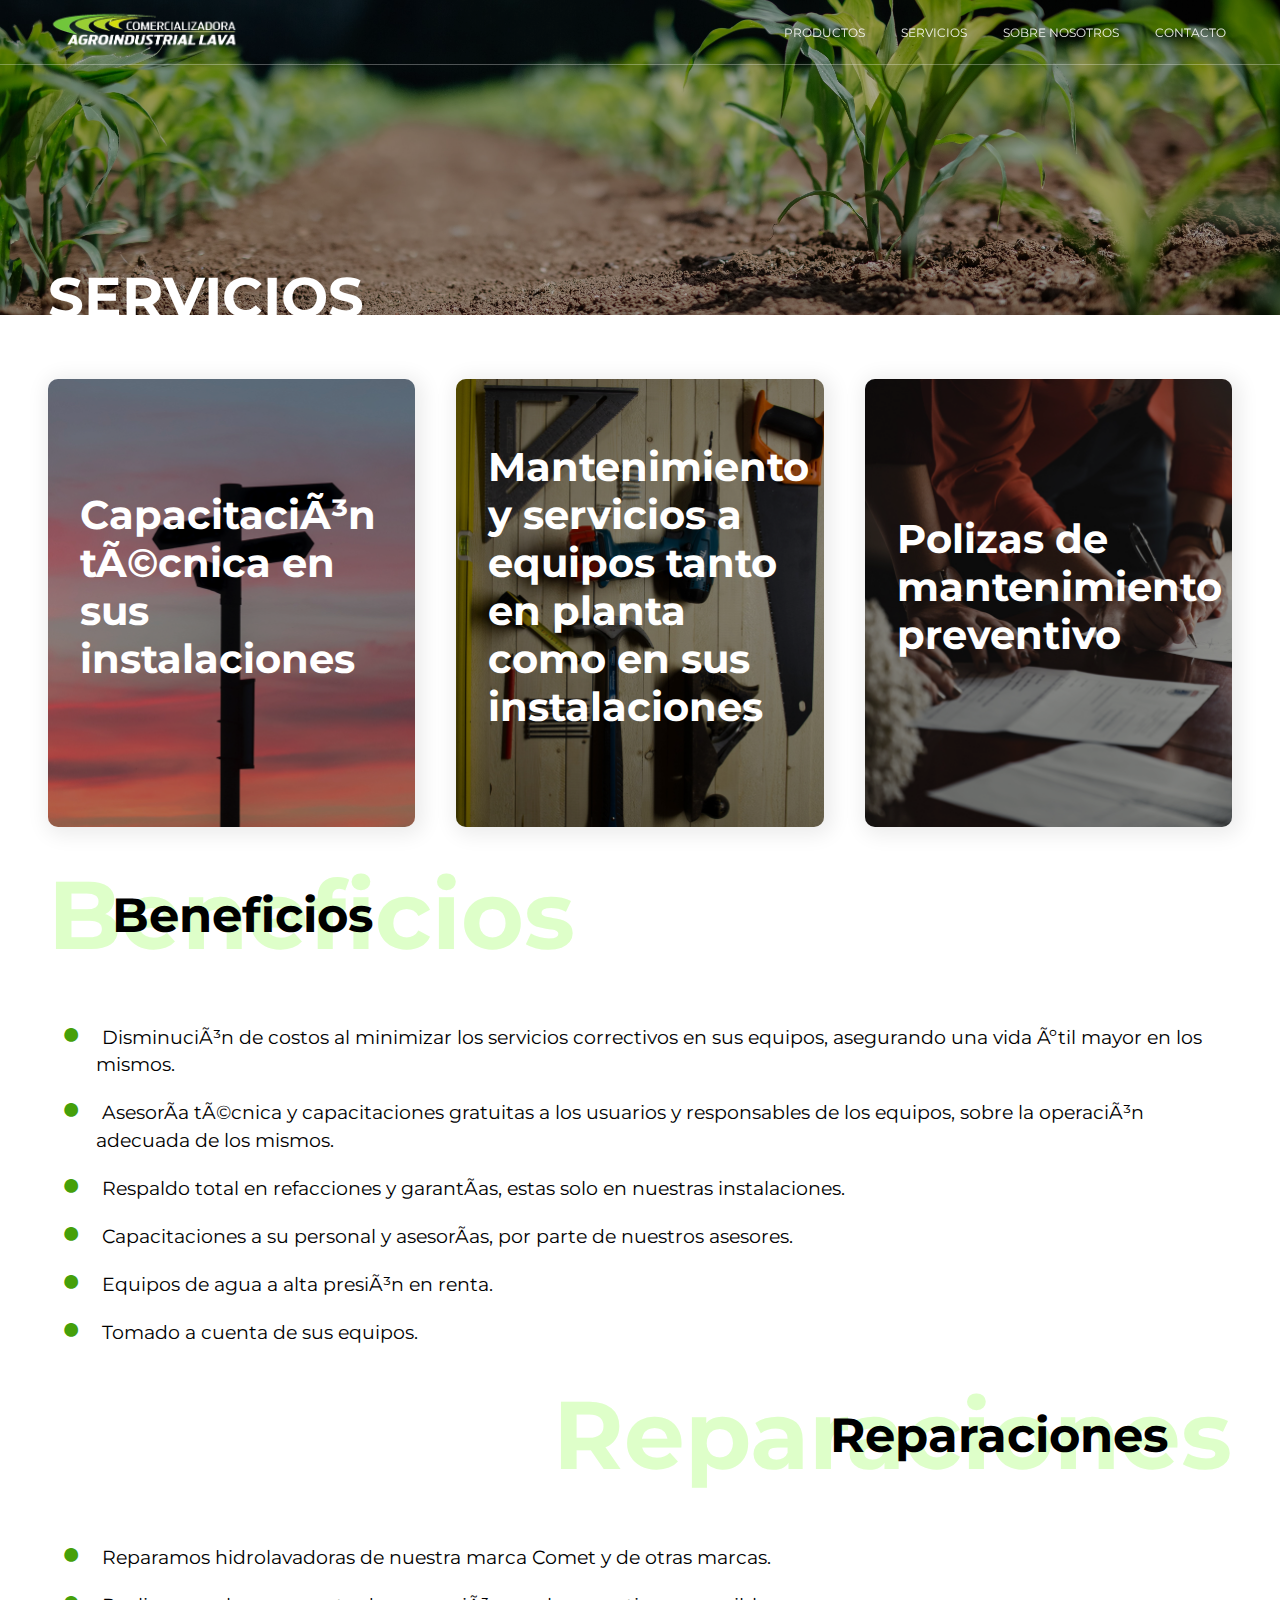
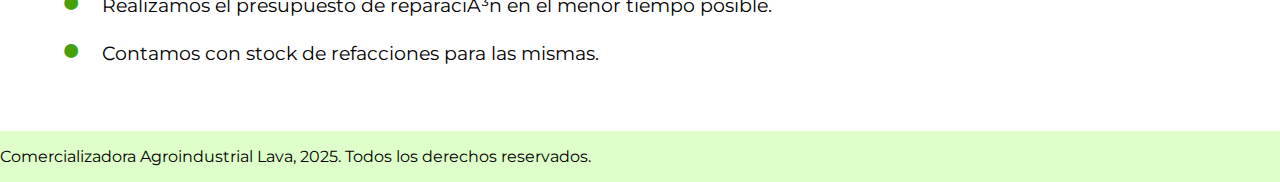
<file: servicios.html>
<!doctype html>
<html>
<head>
	<meta charset="<?php bloginfo( 'charset' ); ?>">
	<meta name="viewport" content="width=device-width, initial-scale=1">
	<link rel="profile" href="https://gmpg.org/xfn/11">
  <link href="assets/css/style.css" rel="stylesheet" />
  <link href="assets/css/animate.min.css" rel="stylesheet" />
  <script src="assets/js/jquery-3.7.1.min.js"></script>
  <script src="assets/js/main.js"></script>
  <script src="assets/js/slick.js"></script>
	<script src="assets/js/navigation.js"></script>

	<script>
		$('.toggle-menu').on('click', function () {
    $('.toggle-menu, .mobile-menu').toggleClass('is-open');
  });
	</script>

  <title>Servicios - Comercializadora Agrolava</title>
</head>

<body id="page" class="site">
	
	<header id="masthead" class="site-header">
		<div class="topbar">
			<div class="topbar__wrapper">
				<div class="topbar__logo">
          <img class="custom-logo" src="assets/img/logos/logo-dark.png" alt="Comercializadora Agroindustrial Lava">
					
          
          <a href="index.html">
						<img class="custom-logo-dark" src="assets/img/logos/logo-light.png" alt="Comercializadora Agroindustrial Lava">
					</a>
				</div><!-- .topbar__logo -->
				<div class="topbar__menu">
					<ul class="">
						<li><a href="productos.html">Productos</a></li>
						<li><a href="servicios.html">Servicios</a></li>
						<li><a href="sobre-nosotros.html">Sobre Nosotros</a></li>
						<li><a href="index.html#contacto">Contacto</a></li>
					</ul>
				</div><!-- .topbar__menu -->
				<div class="toggle-menu" id="closeToggleMenu">
					<span></span>
					<span></span>
					<span></span>
				</div>
			</div>
			<div class="mobile-menu">
				<div class="mobile-menu__wrapper">
					<div class="toggle-menu" id="closeToggleMenu">
						<span></span>
						<span></span>
						<span></span>
					</div>
					<div class="mobile-menu__navigation">

					<ul class="">
						<li><a href="productos.html">Productos</a></li>
						<li><a href="servicios.html">Servicios</a></li>
						<li><a href="sobre-nosotros.html">Sobre Nosotros</a></li>
						<li><a class="contacto-item" href="index.html#contacto">Contacto</a></li>
					</ul>

					</div>
				</div>
			</div>
		</div>
	</header><!-- #masthead -->

  <div class="page-header">
    <div class="page-header__title">
      <h1 class="page-title animate__animated animate__fadeInTopRight"> Servicios </h1>
    </div>
    <div class="page-header__image">
      <div class="page-header__overlay"></div>
      <img src="assets/img/slider/servicios.jpeg" alt="">
    </div>
  </div>

  <div class="page">
    <div class="page-content">
      <div class="page-content__wrapper">
          <div class="page-section__cards">
          <div class="service-card">
            <div class="service-card__bg">
              <div class="service-card__overlay"></div>
              <img src="assets/img/servicios/capacitacion.jpg" alt="">
            </div>
            
            <div class="service-card__content">
              <p><b>Capacitación</b> técnica en sus instalaciones</p>
            </div>
          </div>

          <div class="service-card">
            <div class="service-card__bg">
              <div class="service-card__overlay"></div>
              <img src="assets/img/servicios/mantenimiento.jpg" alt="">
            </div>
            
            <div class="service-card__content">
              <p><b>Mantenimiento</b> y servicios a equipos tanto en planta como en sus instalaciones</p>
            </div>
          </div>

          <div class="service-card">
            <div class="service-card__bg">
              <div class="service-card__overlay"></div>
              <img src="assets/img/servicios/poliza.jpg" alt="">
            </div>
            
            <div class="service-card__content">
              <p><b>Polizas</b> de mantenimiento preventivo</p>
            </div>
          </div>
          </div>
          <div class="page-section__title">
            <span>Beneficios</span>
            <h2 class="animate__animated animate__fadeInLeftBig">Beneficios</h2>
          </div>

          <ul class="page-section__list">
            <li> Disminución de costos al minimizar los servicios correctivos en sus equipos, asegurando una vida útil mayor en los mismos.</li>
            <li> Asesoría técnica y capacitaciones gratuitas a los usuarios y responsables de los equipos, sobre la operación adecuada de los mismos.</li>
            <li> Respaldo total en refacciones y garantías, estas solo en nuestras instalaciones.</li>
            <li> Capacitaciones a su personal y asesorías, por parte de nuestros asesores.</li>
            <li> Equipos de agua a alta presión en renta.</li>
            <li> Tomado a cuenta de sus equipos.</li>
          </ul>

          <div class="page-section__title is-right">
            <span class="is-small">Reparaciones</span>
            <h2 class="animate__animated animate__fadeInRightBig">Reparaciones</h2>
          </div>

          <ul class="page-section__list">
            <li> Reparamos hidrolavadoras de nuestra marca Comet y de otras marcas.</li>
            <li> Realizamos el presupuesto de reparación en el menor tiempo posible.</li>
            <li> Contamos con stock de refacciones para las mismas.</li>
          </ul>
      </div>
    </div>
  </div>




  <footer id="colophon" class="site-footer">
		<div class="site-info">
			Comercializadora Agroindustrial Lava, 2025. Todos los derechos reservados.
		</div><!-- .site-info -->
	</footer><!-- #colophon -->

</body>	
</html>
</file>
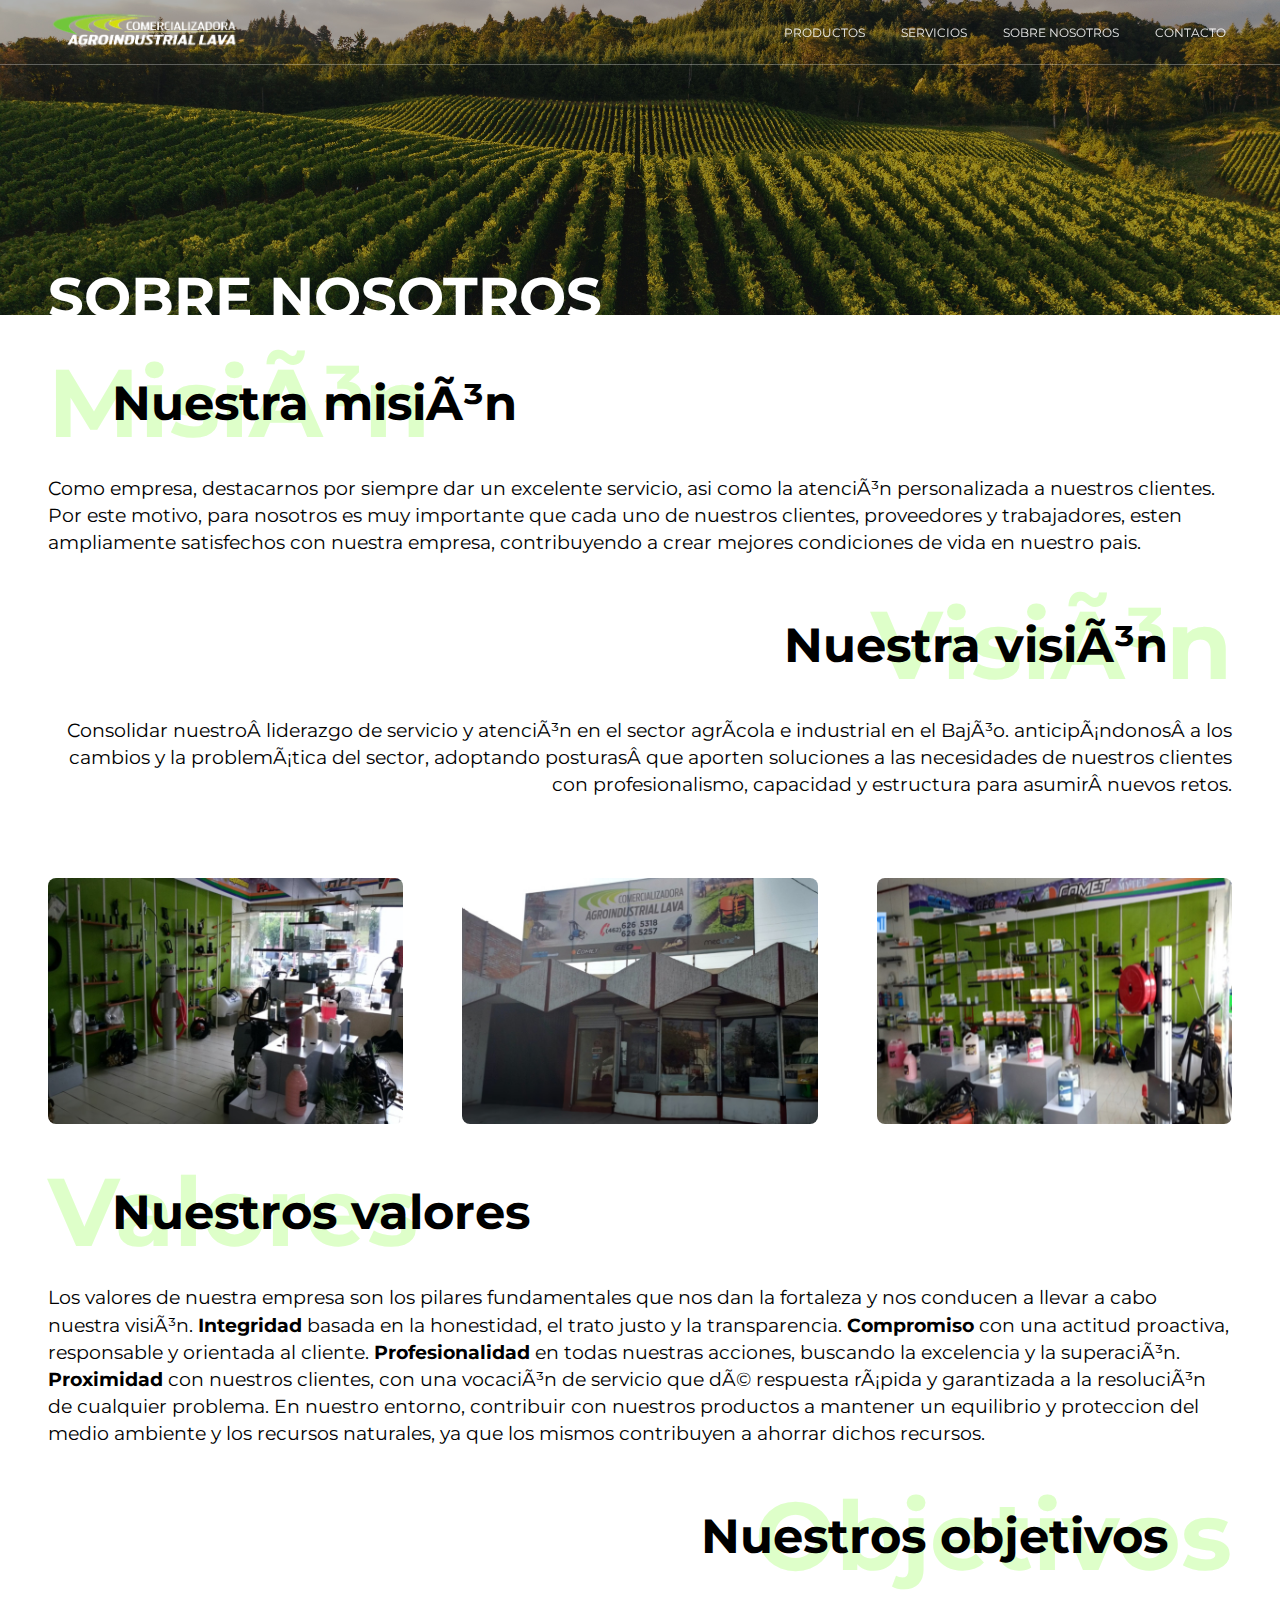
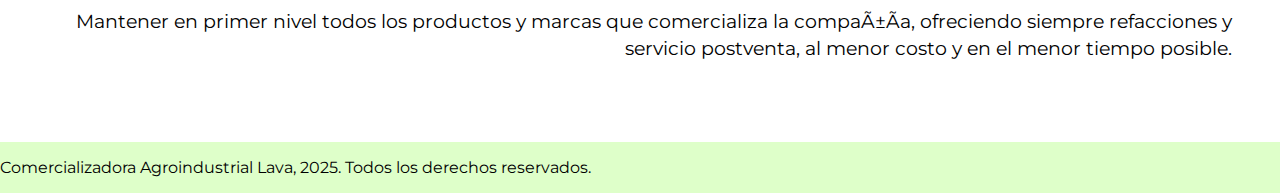
<file: sobre-nosotros.html>
<!doctype html>
<html>
<head>
	<meta charset="<?php bloginfo( 'charset' ); ?>">
	<meta name="viewport" content="width=device-width, initial-scale=1">
	<link rel="profile" href="https://gmpg.org/xfn/11">
  <link href="assets/css/style.css" rel="stylesheet" />
  <link href="assets/css/animate.min.css" rel="stylesheet" />
  <script src="assets/js/jquery-3.7.1.min.js"></script>
  <script src="assets/js/main.js"></script>
  <script src="assets/js/slick.js"></script>
	<script src="assets/js/navigation.js"></script>

	<script>
		$('.toggle-menu').on('click', function () {
    $('.toggle-menu, .mobile-menu').toggleClass('is-open');
  });
	</script>

  <title>Sobre nosotros - Comercializadora Agrolava</title>
</head>

<body id="page" class="site">
	
	<header id="masthead" class="site-header">
		<div class="topbar">
			<div class="topbar__wrapper">
				<div class="topbar__logo">
          <img class="custom-logo" src="assets/img/logos/logo-dark.png" alt="Comercializadora Agroindustrial Lava">
					
          
          <a href="index.html">
						<img class="custom-logo-dark" src="assets/img/logos/logo-light.png" alt="Comercializadora Agroindustrial Lava">
					</a>
				</div><!-- .topbar__logo -->
				<div class="topbar__menu">
					<ul class="">
						<li><a href="productos.html">Productos</a></li>
						<li><a href="servicios.html">Servicios</a></li>
						<li><a href="sobre-nosotros.html">Sobre Nosotros</a></li>
						<li><a href="index.html#contacto">Contacto</a></li>
					</ul>
				</div><!-- .topbar__menu -->
				<div class="toggle-menu" id="closeToggleMenu">
					<span></span>
					<span></span>
					<span></span>
				</div>
			</div>
			<div class="mobile-menu">
				<div class="mobile-menu__wrapper">
					<div class="toggle-menu" id="closeToggleMenu">
						<span></span>
						<span></span>
						<span></span>
					</div>
					<div class="mobile-menu__navigation">

					<ul class="">
						<li><a href="productos.html">Productos</a></li>
						<li><a href="servicios.html">Servicios</a></li>
						<li><a href="sobre-nosotros.html">Sobre Nosotros</a></li>
						<li><a class="contacto-item" href="index.html#contacto">Contacto</a></li>
					</ul>

					</div>
				</div>
			</div>
		</div>
	</header><!-- #masthead -->

  <div class="page-header">
    <div class="page-header__title">
      <h1 class="page-title animate__animated animate__fadeInTopRight"> Sobre Nosotros </h1>
    </div>
    <div class="page-header__image">
      <div class="page-header__overlay"></div>
      <img src="assets/img/slider/sobre-nosotros.jpeg" alt="">
    </div>
  </div>

  <div class="page">
    <div class="page-content">
      <div class="page-content__wrapper">
        <div class="page-section__title">
          <span>Misión</span>
          <h2 class="animate__animated animate__fadeInLeftBig">Nuestra misión</h2>
        </div>
        <div class="page-section__content">
          <p>Como empresa, destacarnos por siempre dar un excelente servicio, 
          asi como la atención personalizada a nuestros clientes. Por este motivo, para nosotros 
          es muy importante que cada uno de nuestros clientes, proveedores y trabajadores, 
          esten ampliamente satisfechos con nuestra empresa, contribuyendo a crear mejores 
          condiciones de vida en nuestro pais.</p>
        </div>

        <div class="page-section__title is-right">
          <span>Visión</span>
          <h2 class="animate__animated animate__fadeInRightBig">Nuestra visión</h2>
        </div>
        <div class="page-section__content is-right">
          <p>Consolidar nuestro liderazgo de servicio y atención en el sector 
          agrícola e industrial en el Bajóo. anticipándonos a los cambios y la problemática del 
          sector, adoptando posturas que aporten soluciones a las necesidades de nuestros clientes 
          con profesionalismo, capacidad y estructura para asumir nuevos retos.</p>
        </div>

        <div class="page-section__images">
          <img src="assets/img/nosotros/nosotros-1.jpeg" alt="">
          <img src="assets/img/nosotros/nosotros-2.jpeg" alt="">
          <img src="assets/img/nosotros/nosotros-3.jpeg" alt="">
        </div>

        <div class="page-section__title">
          <span>Valores</span>
          <h2 class="animate__animated animate__fadeInLeftBig">Nuestros valores</h2>
        </div>
        <div class="page-section__content">
          <p>Los valores de nuestra empresa son los pilares fundamentales que 
          nos dan la fortaleza y nos conducen a llevar a cabo nuestra visión.<b> Integridad</b> basada en la honestidad, el trato justo 
          y la transparencia. <b>Compromiso</b> con una 
          actitud proactiva, responsable y orientada al cliente. <b>Profesionalidad</b> en todas nuestras acciones, buscando 
          la excelencia y la superación. <b>Proximidad</b> con nuestros clientes, con una vocación de 
          servicio que dé respuesta rápida y garantizada a la resolución de cualquier problema. En
          nuestro entorno, contribuir con nuestros productos a mantener un equilibrio y proteccion 
          del medio ambiente y los recursos naturales, ya que los mismos contribuyen a ahorrar 
          dichos recursos.</p>
        </div>

        <div class="page-section__title is-right">
          <span>Objetivos</span>
          <h2 class="animate__animated animate__fadeInRightBig">Nuestros objetivos</h2>
        </div>
        <div class="page-section__content is-right">
          <p>Mantener en primer nivel todos los productos y marcas que 
          comercializa la compañía, ofreciendo siempre refacciones y servicio postventa, al menor 
          costo y en el menor tiempo posible.</p>
        </div>
      </div>
    </div>
  </div>

  <footer id="colophon" class="site-footer">
		<div class="site-info">
			Comercializadora Agroindustrial Lava, 2025. Todos los derechos reservados.
		</div><!-- .site-info -->
	</footer><!-- #colophon -->

</body>	
</html>
</file>
<file: assets/css/style.css>
@charset "UTF-8";
/*
	Theme Name: Agrolava
	Theme URI: 
	Description: Tema para Comercializadora Agrolava.
	Author: Ebenizer Pinedo Alberto
	Author URI: 
	Version: 1.0
	License: GNU General Public License version 3.0
	License URI: http://www.gnu.org/licenses/gpl-3.0.html
	Text Domain: agrolava
*/
/* ==========================================================
1. RESET
========================================================== */
/* http://meyerweb.com/eric/tools/css/reset/ 
    v2.0 | 20110126
    License: none (public domain)
*/
@import url("https://fonts.googleapis.com/css2?family=Montserrat:ital,wght@0,300;0,400;0,700;1,300;1,400;1,700&display=swap");
html,
body,
div,
span,
applet,
object,
iframe,
h1,
h2,
h3,
h4,
h5,
h6,
p,
blockquote,
pre,
a,
abbr,
acronym,
address,
big,
cite,
code,
del,
dfn,
em,
img,
ins,
kbd,
q,
s,
samp,
small,
strike,
strong,
sub,
sup,
tt,
var,
b,
u,
i,
center,
dl,
dt,
dd,
ol,
ul,
li,
fieldset,
form,
label,
legend,
table,
caption,
tbody,
tfoot,
thead,
tr,
th,
td,
article,
aside,
canvas,
details,
embed,
figure,
figcaption,
footer,
header,
hgroup,
menu,
nav,
output,
ruby,
section,
summary,
time,
mark,
audio,
video {
  margin: 0;
  padding: 0;
  border: 0;
  font-size: 100%;
  font: inherit;
  vertical-align: baseline;
  text-decoration: none;
}

/* HTML5 display-role reset for older browsers */
article,
aside,
details,
figcaption,
figure,
footer,
header,
hgroup,
menu,
nav,
section {
  display: block;
}

body {
  line-height: 1;
}

ol,
ul {
  list-style: none;
}

blockquote,
q {
  quotes: none;
}

blockquote:before, blockquote:after {
  content: '';
  content: none;
}

q:before, q:after {
  content: '';
  content: none;
}

table {
  border-collapse: collapse;
  border-spacing: 0;
}

.hidden {
  display: none;
}

/* ==========================================================
2. BASE
========================================================== */
html {
  font-size: 100%;
  -webkit-text-size-adjust: none;
     -moz-text-size-adjust: none;
      -ms-text-size-adjust: none;
          text-size-adjust: none;
}

@media only screen and (max-width: 320px) {
  html {
    font-size: 90%;
  }
}

/* ==========================================================
3. BODY
========================================================== */
body {
  width: 100%;
  font-family: 'Montserrat', sans-serif;
  color: #000;
  background: #FFF;
}

/* ==========================================================
4 FOOTER
========================================================== */
footer {
  display: -webkit-box;
  display: -ms-flexbox;
  display: flex;
  -webkit-box-pack: center;
      -ms-flex-pack: center;
          justify-content: center;
  margin-top: 3rem;
  line-height: 1.2rem;
  background: #DEFFC9;
}

footer .site-info {
  width: 80rem;
  padding: 1rem 0;
}

@media only screen and (max-width: 768px) {
  footer .site-info {
    width: calc(100% - 4rem);
  }
}

/* ==========================================================
5. TYPOGRAPHY
========================================================== */
/* ==========================================================
6. TOPBAR
========================================================== */
.topbar {
  z-index: 9999;
  position: fixed;
  display: -webkit-box;
  display: -ms-flexbox;
  display: flex;
  -webkit-box-pack: center;
      -ms-flex-pack: center;
          justify-content: center;
  width: 100%;
  height: 4rem;
  border-bottom: 1px solid rgba(255, 255, 255, 0.3);
  -webkit-transition: background 0.2s ease-in-out;
  transition: background 0.2s ease-in-out;
}

.topbar__wrapper {
  width: calc(100% - 6rem);
  height: inherit;
  display: -webkit-box;
  display: -ms-flexbox;
  display: flex;
  -webkit-box-align: center;
      -ms-flex-align: center;
          align-items: center;
}

.topbar .toggle-menu {
  margin-left: auto;
  display: none;
}

.topbar__logo img {
  width: auto;
  max-height: 3rem;
}

.topbar__logo .custom-logo-dark {
  display: none;
}

.topbar__menu {
  margin-left: auto;
}

.topbar__menu ul {
  display: -webkit-box;
  display: -ms-flexbox;
  display: flex;
  -webkit-box-orient: horizontal;
  -webkit-box-direction: normal;
      -ms-flex-direction: row;
          flex-direction: row;
}

.topbar__menu ul li a {
  margin-left: 1.5rem;
  padding: 0 6px 2px 6px;
  background: -webkit-gradient(linear, left top, left bottom, color-stop(70%, transparent), color-stop(0, rgba(255, 255, 255, 0.3))) center center/0% 75% no-repeat;
  background: linear-gradient(to bottom, transparent 70%, rgba(255, 255, 255, 0.3) 0) center center/0% 75% no-repeat;
  font-size: 0.75rem;
  text-decoration: none;
  text-transform: uppercase;
  color: rgba(255, 255, 255, 0.9);
  -webkit-transition: background-size .2s ease;
  transition: background-size .2s ease;
}

.topbar__menu ul li a:hover {
  color: #FFF;
}

.topbar__menu ul li a:hover {
  background-size: 100% 100%;
}

.topbar__menu ul li a:active {
  background-size: 80% 100%;
}

.topbar.is-active {
  background: rgba(255, 255, 255, 0.98);
  border-bottom: 3px solid #71C63B;
}

.topbar.is-active .topbar__logo .custom-logo {
  display: none;
}

.topbar.is-active .topbar__logo .custom-logo-dark {
  display: -webkit-box;
  display: -ms-flexbox;
  display: flex;
}

.topbar.is-active .topbar__menu ul li a {
  color: #45A00A;
  background: -webkit-gradient(linear, left top, left bottom, color-stop(70%, transparent), color-stop(0, rgba(92, 255, 92, 0.397))) center center/0% 75% no-repeat;
  background: linear-gradient(to bottom, transparent 70%, rgba(92, 255, 92, 0.397) 0) center center/0% 75% no-repeat;
}

.topbar.is-active .topbar__menu ul li a:hover {
  background-size: 100% 100%;
}

.topbar.is-active .topbar__menu ul li a:active {
  background-size: 80% 100%;
}

.topbar.is-active .toggle-menu span {
  background: #45A00A;
}

.topbar .mobile-menu {
  z-index: 9999;
  position: fixed;
  bottom: 0;
  background: rgba(255, 255, 255, 0.95);
  width: 100%;
  height: -webkit-fill-available;
  -webkit-transform: translateX(100%);
          transform: translateX(100%);
  -webkit-transition: .4s;
  transition: .4s;
}

.topbar .mobile-menu__wrapper {
  padding: 1.5rem 1rem;
}

.topbar .mobile-menu .toggle-menu span {
  background: #45A00A;
}

.topbar .mobile-menu .toggle-menu:hover > span {
  background: #45A00A;
}

.topbar .mobile-menu__navigation {
  margin-top: 2.5rem;
}

.topbar .mobile-menu__navigation ul li {
  margin-bottom: 1rem;
  text-align: right;
}

.topbar .mobile-menu__navigation ul li a {
  padding-bottom: 1rem;
  font-size: 1.5rem;
  font-weight: 700;
  text-align: right;
  text-transform: uppercase;
  color: #45A00A;
}

.topbar .mobile-menu.is-open {
  -webkit-transform: translateX(0);
          transform: translateX(0);
}

.topbar .toggle-menu {
  position: relative;
  width: 1.5rem;
  height: 1rem;
  -webkit-transform: rotate(0deg);
          transform: rotate(0deg);
  -webkit-transition: .5s ease-in-out;
  transition: .5s ease-in-out;
  cursor: pointer;
}

.topbar .toggle-menu span {
  position: absolute;
  height: 0.125rem;
  width: 100%;
  left: 0;
  background: #FFFFFF;
  border-radius: 9px;
  opacity: 1;
  -webkit-transform: rotate(0deg);
          transform: rotate(0deg);
  -webkit-transition: .25s ease-in-out;
  transition: .25s ease-in-out;
}

.topbar .toggle-menu span:nth-child(1) {
  top: 0rem;
}

.topbar .toggle-menu span:nth-child(2) {
  top: 0.375rem;
  width: 80%;
}

.topbar .toggle-menu span:nth-child(3) {
  top: 0.75rem;
}

.topbar .toggle-menu:hover > span {
  background: #FFFFFF;
}

.topbar .toggle-menu.is-open span:nth-child(1) {
  top: 0.375rem;
  -webkit-transform: rotate(135deg);
          transform: rotate(135deg);
}

.topbar .toggle-menu.is-open span:nth-child(2) {
  opacity: 0;
  left: -60px;
}

.topbar .toggle-menu.is-open span:nth-child(3) {
  top: 0.375rem;
  -webkit-transform: rotate(-135deg);
          transform: rotate(-135deg);
}

@media only screen and (max-width: 768px) {
  .topbar__wrapper {
    width: calc(100% - 4rem);
  }
  .topbar .toggle-menu {
    display: block !important;
  }
  .topbar__logo img {
    max-height: 2.2rem;
  }
  .topbar__menu {
    display: none;
  }
}

@media only screen and (max-width: 480px) {
  .topbar__wrapper {
    width: calc(100% - 2rem);
  }
}

/* ==========================================================
7. SLIDER
========================================================== */
.slider {
  position: relative;
  width: 100%;
  height: 100%;
  overflow: hidden;
  background: #FFF;
}

.slider .slide__image {
  width: 100%;
  height: 100vh;
  -o-object-fit: cover;
     object-fit: cover;
}

.slider .slide__overlay {
  position: absolute;
  top: 0;
  left: 0;
  width: 100%;
  height: 100%;
  background-image: url("../img/pattern-agro-3.png");
}

.slider .slide__caption-wrapper {
  z-index: 10;
  position: absolute;
  display: -webkit-box;
  display: -ms-flexbox;
  display: flex;
  -webkit-box-pack: center;
      -ms-flex-pack: center;
          justify-content: center;
  width: 100%;
  height: 100%;
  color: #FFFFFF;
}

.slider .slide__caption {
  display: -webkit-box;
  display: -ms-flexbox;
  display: flex;
  -webkit-box-orient: vertical;
  -webkit-box-direction: normal;
      -ms-flex-direction: column;
          flex-direction: column;
  -webkit-box-pack: center;
      -ms-flex-pack: center;
          justify-content: center;
  -webkit-box-align: center;
      -ms-flex-align: center;
          align-items: center;
  width: 60%;
}

.slider .slide__caption-title {
  font-size: 4rem;
  line-height: 5rem;
  font-style: italic;
  font-weight: 700;
  text-transform: uppercase;
  text-align: center;
  color: #D4FDB9;
  opacity: 0;
}

.slider .slide__caption-title.animate__animated {
  opacity: 1;
}

.slider .slide__caption-content {
  margin: 2rem 0rem;
  font-size: 2rem;
  line-height: 3rem;
  text-align: center;
  opacity: 0;
}

.slider .slide__caption-content.animate__animated {
  opacity: 1;
}

.slider .slide__caption-button {
  padding: 1rem 2rem;
  color: #FFF;
  background: #71C63B;
  border-radius: 10rem;
  border: 2px solid #71C63B;
  font-weight: 700;
  text-transform: uppercase;
  cursor: pointer;
  -webkit-transition: background 0.2s ease-in-out, border 0.2s ease-in-out;
  transition: background 0.2s ease-in-out, border 0.2s ease-in-out;
  opacity: 0;
}

.slider .slide__caption-button:hover {
  background: none;
  border: 2px solid #FFFFFF;
}

.slider .slide__caption-button.animate__animated {
  opacity: 1;
}

.slider__slides {
  width: 100%;
  height: 100%;
  position: relative;
}

.slider__slides .slick-dots {
  position: absolute;
  top: 50vh;
  right: 3rem;
  text-align: right;
  width: 100%;
}

.slider__slides .slick-dots li button {
  width: 1rem;
  height: 1rem;
  margin: 0.25rem 0;
  border-radius: 2rem;
  background: rgba(255, 255, 255, 0);
  border: 1px solid #FFF;
  font-size: 0px;
  cursor: pointer;
  -webkit-transition: 0.5s;
  transition: 0.5s;
}

.slider__slides .slick-dots li button:hover, .slider__slides .slick-dots li button:focus {
  outline: none;
}

.slider__slides .slick-dots li button:hover {
  background: rgba(255, 255, 255, 0.2);
}

.slider__slides .slick-dots li.slick-active button {
  width: 40px;
  background: rgba(255, 255, 255, 0.5);
}

.slider__waves {
  position: absolute;
  bottom: 0;
  left: 0;
  width: 100%;
}

.slider__waves .waves {
  position: relative;
  width: 100%;
  height: 15vh;
  margin-bottom: -7px;
  /*Fix for safari gap*/
  /* min-height: 6rem;
      max-height: 15rem; */
}

.slider__waves .parallax > use {
  -webkit-animation: move-forever 25s cubic-bezier(0.55, 0.5, 0.45, 0.5) infinite;
          animation: move-forever 25s cubic-bezier(0.55, 0.5, 0.45, 0.5) infinite;
}

.slider__waves .parallax > use:nth-child(1) {
  -webkit-animation-delay: -2s;
          animation-delay: -2s;
  -webkit-animation-duration: 7s;
          animation-duration: 7s;
}

.slider__waves .parallax > use:nth-child(2) {
  -webkit-animation-delay: -3s;
          animation-delay: -3s;
  -webkit-animation-duration: 10s;
          animation-duration: 10s;
}

.slider__waves .parallax > use:nth-child(3) {
  -webkit-animation-delay: -4s;
          animation-delay: -4s;
  -webkit-animation-duration: 13s;
          animation-duration: 13s;
}

.slider__waves .parallax > use:nth-child(4) {
  -webkit-animation-delay: -5s;
          animation-delay: -5s;
  -webkit-animation-duration: 20s;
          animation-duration: 20s;
}

@media only screen and (max-width: 1280px) {
  .slider .slide__caption-title {
    font-size: 3rem;
    line-height: 4rem;
  }
  .slider .slide__caption-content {
    font-size: 1.5rem;
    line-height: 2.5rem;
  }
}

@media only screen and (max-width: 768px) {
  .slider .slide__caption-title {
    font-size: 2.3rem;
    line-height: 3rem;
  }
  .slider .slide__caption-content {
    font-size: 1.5rem;
    line-height: 2.5rem;
  }
  .slider__slides .slick-dots {
    right: 1rem;
  }
}

@media only screen and (max-width: 480px) {
  .slider .slide__caption {
    width: 80%;
  }
  .slider .slide__caption-title {
    font-size: 1.5rem;
    line-height: 2rem;
  }
  .slider .slide__caption-content {
    margin: 1rem 0rem;
    font-size: 1rem;
    line-height: 2rem;
  }
  .slider .slide__caption-button {
    padding: 0.6rem 1.2rem;
    font-size: 0.8rem;
  }
  .slider__slides .slick-dots {
    top: initial;
    right: initial;
    bottom: 15vh;
    text-align: center;
  }
  .slider__slides .slick-dots li {
    display: inline-block;
    margin: 0 0.25rem;
  }
  .slider__slides .slick-dots li button {
    height: 0.5rem;
  }
}

@-webkit-keyframes move-forever {
  0% {
    -webkit-transform: translate3d(-90px, 0, 0);
            transform: translate3d(-90px, 0, 0);
  }
  100% {
    -webkit-transform: translate3d(85px, 0, 0);
            transform: translate3d(85px, 0, 0);
  }
}

@keyframes move-forever {
  0% {
    -webkit-transform: translate3d(-90px, 0, 0);
            transform: translate3d(-90px, 0, 0);
  }
  100% {
    -webkit-transform: translate3d(85px, 0, 0);
            transform: translate3d(85px, 0, 0);
  }
}

/* ==========================================================
8. SLICK SLIDER
========================================================== */
/* Slider */
.slick-slider {
  /* position: relative; */
  display: block;
  -webkit-box-sizing: border-box;
          box-sizing: border-box;
  -webkit-touch-callout: none;
  -webkit-user-select: none;
  -moz-user-select: none;
  -ms-user-select: none;
  user-select: none;
  -ms-touch-action: pan-y;
  touch-action: pan-y;
  -webkit-tap-highlight-color: transparent;
}

.slick-list {
  position: relative;
  overflow: hidden;
  display: block;
  margin: 0;
  padding: 0;
}

.slick-list:focus {
  outline: none;
}

.slick-list.dragging {
  cursor: pointer;
  cursor: hand;
}

.slick-slider .slick-track,
.slick-slider .slick-list {
  -webkit-transform: translate3d(0, 0, 0);
  transform: translate3d(0, 0, 0);
}

.slick-track {
  position: relative;
  left: 0;
  top: 0;
  display: block;
  margin-left: auto;
  margin-right: auto;
}

.slick-track:before, .slick-track:after {
  content: "";
  display: table;
}

.slick-track:after {
  clear: both;
}

.slick-loading .slick-track {
  visibility: hidden;
}

.slick-slide {
  float: left;
  height: 100%;
  min-height: 1px;
  display: none;
}

[dir="rtl"] .slick-slide {
  float: right;
}

.slick-slide img {
  display: block;
}

.slick-slide.slick-loading img {
  display: none;
}

.slick-slide.dragging img {
  pointer-events: none;
}

.slick-initialized .slick-slide {
  display: block;
}

.slick-loading .slick-slide {
  visibility: hidden;
}

.slick-vertical .slick-slide {
  display: block;
  height: auto;
  border: 1px solid transparent;
}

.slick-arrow.slick-hidden {
  display: none;
}

/* Arrows */
.slick-prev,
.slick-next {
  position: absolute;
  display: block;
  height: 20px;
  width: 20px;
  line-height: 0px;
  font-size: 0px;
  cursor: pointer;
  background: transparent;
  color: transparent;
  top: 50%;
  -webkit-transform: translate(0, -50%);
  transform: translate(0, -50%);
  padding: 0;
  border: none;
  outline: none;
}

.slick-prev:hover, .slick-prev:focus,
.slick-next:hover,
.slick-next:focus {
  outline: none;
  background: transparent;
  color: transparent;
}

.slick-prev:hover:before, .slick-prev:focus:before,
.slick-next:hover:before,
.slick-next:focus:before {
  opacity: 1;
}

.slick-prev.slick-disabled:before,
.slick-next.slick-disabled:before {
  opacity: 0.25;
}

.slick-prev:before,
.slick-next:before {
  font-family: "slick";
  font-size: 20px;
  line-height: 1;
  color: white;
  opacity: 0.75;
  -webkit-font-smoothing: antialiased;
  -moz-osx-font-smoothing: grayscale;
}

.slick-prev {
  /* left: -25px; */
}

[dir="rtl"] .slick-prev {
  left: auto;
  right: -25px;
}

.slick-prev:before {
  content: "←";
}

[dir="rtl"] .slick-prev:before {
  content: "→";
}

.slick-next {
  right: 0px;
}

[dir="rtl"] .slick-next {
  left: -25px;
  right: auto;
}

.slick-next:before {
  content: "→";
}

[dir="rtl"] .slick-next:before {
  content: "←";
}

/* ==========================================================
9. PAGE
========================================================== */
.page-content {
  display: -webkit-box;
  display: -ms-flexbox;
  display: flex;
  -webkit-box-pack: center;
      -ms-flex-pack: center;
          justify-content: center;
}

.page-content p {
  margin-bottom: 2rem;
}

.page-content__wrapper {
  position: relative;
  width: 80rem;
  -webkit-box-sizing: border-box;
          box-sizing: border-box;
}

.page-header {
  display: -webkit-box;
  display: -ms-flexbox;
  display: flex;
  -webkit-box-align: end;
      -ms-flex-align: end;
          align-items: flex-end;
  -webkit-box-pack: center;
      -ms-flex-pack: center;
          justify-content: center;
  position: relative;
  width: 100%;
  height: 35vh;
}

.page-header__title {
  z-index: 99;
  width: 80rem;
}

.page-header__title h1 {
  margin: 0 0 -0.8rem 0;
  font-size: 5rem;
  font-weight: 700;
  text-transform: uppercase;
  color: #FFFFFF;
}

.page-header__image {
  width: 100%;
  height: 35vh;
  overflow: hidden;
  position: absolute;
}

.page-header__image .page-header__overlay {
  z-index: 9;
  position: absolute;
  width: 100%;
  height: 35vh;
  background: rgba(0, 0, 0, 0.3);
}

.page-header__image img {
  width: 100%;
  height: 35vh;
  -o-object-fit: cover;
     object-fit: cover;
  -webkit-animation: move 40s ease;
          animation: move 40s ease;
}

.page-section__title {
  position: relative;
  display: -webkit-box;
  display: -ms-flexbox;
  display: flex;
  -webkit-box-align: center;
      -ms-flex-align: center;
          align-items: center;
  margin-top: 8rem;
}

.page-section__title span {
  z-index: 1;
  position: absolute;
  font-size: 12rem;
  font-weight: 700;
  color: #DEFFC9;
}

.page-section__title span.is-small {
  font-size: 10rem;
}

.page-section__title h2 {
  z-index: 2;
  margin-left: 6rem;
  font-size: 5rem;
  font-weight: 700;
}

.page-section__title.is-right span {
  right: 0;
}

.page-section__title.is-right h2 {
  margin: 0 6rem 0 auto;
}

.page-section__content {
  margin-top: 5rem;
  font-size: 1.5rem;
  line-height: 2rem;
}

.page-section__content.is-right {
  text-align: right;
}

.page-section__content b {
  font-weight: 700;
}

.page-section__item {
  display: -webkit-box;
  display: -ms-flexbox;
  display: flex;
  -webkit-box-orient: horizontal;
  -webkit-box-direction: normal;
      -ms-flex-direction: row;
          flex-direction: row;
  -webkit-box-align: center;
      -ms-flex-align: center;
          align-items: center;
  margin-bottom: 1.5rem;
}

.page-section__item svg {
  width: 2.5rem;
  height: 2.5rem;
  margin-right: 1.5rem;
  fill: #45A00A;
}

.page-section__item span.is-hidden {
  display: none;
}

.page-section__map {
  margin-top: 3rem;
}

.page-section__images {
  display: -webkit-box;
  display: -ms-flexbox;
  display: flex;
  -webkit-box-orient: horizontal;
  -webkit-box-direction: normal;
      -ms-flex-direction: row;
          flex-direction: row;
  -webkit-box-pack: justify;
      -ms-flex-pack: justify;
          justify-content: space-between;
  margin-top: 5rem;
}

.page-section__images img {
  width: 30%;
  border-radius: 8px;
}

.page-section__cards {
  width: 100%;
  display: -webkit-box;
  display: -ms-flexbox;
  display: flex;
  -webkit-box-orient: horizontal;
  -webkit-box-direction: normal;
      -ms-flex-direction: row;
          flex-direction: row;
  -webkit-box-pack: justify;
      -ms-flex-pack: justify;
          justify-content: space-between;
  margin-top: 4rem;
}

.page-section__cards .service-card {
  position: relative;
  display: -webkit-box;
  display: -ms-flexbox;
  display: flex;
  -webkit-box-align: center;
      -ms-flex-align: center;
          align-items: center;
  width: 31%;
  -webkit-box-sizing: border-box;
          box-sizing: border-box;
  border-radius: 10px;
  -webkit-transition: -webkit-transform .2s;
  transition: -webkit-transform .2s;
  transition: transform .2s;
  transition: transform .2s, -webkit-transform .2s;
  -webkit-box-shadow: 3px 3px 20px 5px rgba(0, 0, 0, 0.08);
          box-shadow: 3px 3px 20px 5px rgba(0, 0, 0, 0.08);
}

.page-section__cards .service-card__content {
  z-index: 9;
  padding: 4rem 2rem;
  font-size: 2.5rem;
  line-height: 3rem;
  font-weight: 700;
  color: #FFFFFF;
}

.page-section__cards .service-card__bg {
  position: absolute;
  width: 100%;
  height: 100%;
}

.page-section__cards .service-card__bg img {
  width: inherit;
  height: inherit;
  -o-object-fit: cover;
     object-fit: cover;
  border-radius: 10px;
}

.page-section__cards .service-card__overlay {
  position: absolute;
  width: 100%;
  height: 100%;
  border-radius: 10px;
  background: rgba(0, 0, 0, 0.3);
}

.page-section__cards .service-card.is-in-homepage {
  -webkit-box-pack: center;
      -ms-flex-pack: center;
          justify-content: center;
  text-align: center;
}

.page-section__cards .service-card.is-in-homepage .service-card__content {
  font-size: 3rem;
}

.page-section__cards .service-card.is-in-homepage:hover {
  cursor: pointer;
  -webkit-transform: scale(1.1);
          transform: scale(1.1);
  -webkit-box-shadow: 3px 3px 20px 5px rgba(0, 0, 0, 0.4);
          box-shadow: 3px 3px 20px 5px rgba(0, 0, 0, 0.4);
}

.page-section__list {
  margin-top: 5rem;
  list-style-position: outside;
}

.page-section__list li {
  font-size: 1.5rem;
  line-height: 2rem;
  margin-bottom: 1rem;
  list-style-position: inside;
  padding-left: 3rem;
  text-indent: -1.8em;
}

.page-section__list li:before {
  content: "●";
  font-size: 2rem;
  padding-right: 1rem;
  color: #45A00A;
}

.page-section__products {
  margin-top: 6rem;
}

.page .product-type {
  margin-top: 4rem;
}

.product-type__title {
  position: relative;
  display: -webkit-box;
  display: -ms-flexbox;
  display: flex;
  -webkit-box-align: center;
      -ms-flex-align: center;
          align-items: center;
  -webkit-box-pack: center;
      -ms-flex-pack: center;
          justify-content: center;
  margin-top: 2rem;
}

.page .product-type__title span {
  z-index: 1;
  position: absolute;
  font-size: 5.5rem;
  font-weight: 700;
  text-align: center;
  color: #DEFFC9;
}

.page .product-type__title span.is-small {
  font-size: 4rem;
}

.page .product-type__title span.is-ultra-small {
  font-size: 2.5rem;
}

.page .product-type__title h2 {
  z-index: 2;
  margin-top: 3.5rem;
  font-size: 3.5rem;
  line-height: 4rem;
  font-weight: 700;
  text-align: center;
}

.page .product-type__title h2.is-small {
  font-size: 3rem;
}

.page .product-type__title h2.is-ultra-small {
  margin-top: 2rem;
  font-size: 2rem;
  line-height: 2rem;
}

.page .product-type__gallery {
  display: -webkit-box;
  display: -ms-flexbox;
  display: flex;
  -ms-flex-pack: distribute;
      justify-content: space-around;
  -ms-flex-wrap: wrap;
      flex-wrap: wrap;
}

.page .product-type__gallery-image {
  display: -webkit-box;
  display: -ms-flexbox;
  display: flex;
  -webkit-box-orient: vertical;
  -webkit-box-direction: normal;
      -ms-flex-direction: column;
          flex-direction: column;
  text-align: center;
  width: 30%;
  margin-top: 2rem;
}

.page .product-type__gallery-image img.has-description {
  width: 100%;
  height: auto;
}

.page .product-type__gallery-image.is-small {
  width: 22%;
}

.page .product-type__gallery-image.is-medium {
  width: 45%;
  height: auto;
}

.page .product-type__gallery-image.is-big {
  width: 90%;
}

.page .product-type__gallery-image.is-big-80 {
  width: 80%;
}

.page .product-type__gallery-image .description-title {
  font-size: 1.2rem;
  line-height: 1.6rem;
  font-weight: 700;
}

.page .product-type__gallery-image .description-content {
  font-size: 1.2rem;
  margin-top: 0.5rem;
  line-height: 1.4rem;
  line-height: 1.6rem;
}

.page .product-type__gallery-content {
  margin-top: 2rem;
  font-size: 1.5rem;
  line-height: 2rem;
  text-align: center;
}

.page .product-type__gallery-content p {
  margin-bottom: 1.5rem;
}

@media only screen and (max-width: 1280px) {
  .page-header .page-header__title,
  .page-content .page-content__wrapper {
    width: calc(100% - 6rem);
  }
  .page-header__title h1 {
    font-size: 3.5rem;
    /* margin: 0 1rem -0.6rem 1rem; */
    margin: 0 0 -0.6rem 0;
  }
  .page-section__title {
    margin-top: 4rem;
  }
  .page-section__title span {
    font-size: 6rem;
  }
  .page-section__title span.is-small {
    font-size: 6rem;
  }
  .page-section__title h2 {
    margin-left: 4rem;
    font-size: 3rem;
  }
  .page-section__title.is-right h2 {
    margin: 0 4rem 0 auto;
  }
  .page-section__content {
    margin-top: 3rem;
    font-size: 1.2rem;
    line-height: 1.7rem;
  }
  .page-section__list li {
    font-size: 1.2rem;
    line-height: 1.7rem;
  }
}

@media only screen and (max-width: 768px) {
  .page-header .page-header__title,
  .page-content .page-content__wrapper {
    width: calc(100% - 4rem);
  }
  .page-section__cards {
    -webkit-box-orient: vertical;
    -webkit-box-direction: normal;
        -ms-flex-direction: column;
            flex-direction: column;
  }
  .page-section__cards .service-card {
    width: 100%;
    margin: 1rem 0;
  }
  .page-section__title span.is-small {
    font-size: 5rem;
  }
  .page-section__item svg {
    width: 2rem;
    height: 2rem;
  }
  .page .product-type__title span {
    font-size: 3.5rem;
    font-weight: 700;
  }
  .page .product-type__title span.is-small {
    font-size: 3rem;
  }
  .page .product-type__title span.is-ultra-small {
    font-size: 2rem;
  }
  .page .product-type__title h2 {
    z-index: 2;
    margin-top: 3.5rem;
    font-size: 3rem;
    line-height: 3.5rem;
  }
  .page .product-type__title h2.is-small {
    font-size: 3rem;
  }
  .page .product-type__title h2.is-ultra-small {
    margin-top: 2rem;
    font-size: 1.5rem;
    line-height: 2rem;
  }
}

@media only screen and (max-width: 480px) {
  .page-header .page-header__title,
  .page-content .page-content__wrapper {
    width: calc(100% - 2rem);
  }
  .page-header__title h1 {
    font-size: 2.5rem;
    margin: 0 1rem -0.4rem 1rem;
  }
  .page-section__title {
    margin-top: 2.5rem;
  }
  .page-section__title span {
    font-size: 3.5rem;
  }
  .page-section__title span.is-small {
    font-size: 2.5rem;
  }
  .page-section__title h2 {
    margin-left: 1.5rem;
    font-size: 1.5rem;
  }
  .page-section__title.is-right h2 {
    margin: 0 1.5rem 0 auto;
  }
  .page-section__content {
    margin-top: 1.5rem;
    font-size: 1rem;
    line-height: 1.5rem;
  }
  .page-section__item {
    margin-bottom: 1rem;
  }
  .page-section__item svg {
    width: 1.5rem;
    height: 1.5rem;
    margin-right: .5rem;
  }
  .page-section__item svg.location-icon {
    width: 3rem;
    height: 3rem;
  }
  .page-section__item span.is-hidden {
    display: block;
  }
  .page-section__item span.is-visible {
    display: none;
  }
  .page-section__map {
    margin-top: 2rem;
  }
  .page-section__list {
    margin-top: 2rem;
  }
  .page-section__list li {
    font-size: 1rem;
    line-height: 1.5rem;
  }
  .page-section__list li:before {
    font-size: 1.5rem;
    padding-right: 0.5rem;
  }
  .page-section__images {
    -webkit-box-orient: vertical;
    -webkit-box-direction: normal;
        -ms-flex-direction: column;
            flex-direction: column;
    -webkit-box-pack: justify;
        -ms-flex-pack: justify;
            justify-content: space-between;
    margin-top: 1.5rem;
  }
  .page-section__images img {
    width: 100%;
    margin: 0.5rem 0 0.5rem 0;
  }
  .page-section__cards {
    -webkit-box-orient: vertical;
    -webkit-box-direction: normal;
        -ms-flex-direction: column;
            flex-direction: column;
    margin-top: 2rem;
  }
  .page-section__cards .service-card {
    width: 100%;
    margin: 0.5rem 0;
  }
  .page-section__cards .service-card__content {
    padding: 2rem 2rem;
    font-size: 1.5rem;
    line-height: 2rem;
  }
  .page-section__cards .service-card.is-in-homepage .service-card__content {
    font-size: 2rem;
  }
  .page .product-type__title span {
    display: none;
  }
  .page .product-type__title h2 {
    margin-top: 0rem;
    font-size: 1.5rem;
    line-height: 2rem;
  }
  .page .product-type__title h2.is-small {
    font-size: 1.5rem;
  }
  .page .product-type__title h2.is-ultra-small {
    font-size: 1.5rem;
    line-height: 2rem;
  }
  .page .product-type__gallery-image {
    text-align: center;
    width: 45%;
    margin-top: 1rem;
  }
  .page .product-type__gallery-image img.has-description {
    width: 100%;
    height: auto;
  }
  .page .product-type__gallery-image.is-small {
    width: 45%;
  }
  .page .product-type__gallery-image.is-medium {
    width: 100%;
  }
  .page .product-type__gallery-image.is-medium img {
    width: 100%;
  }
  .page .product-type__gallery-image.is-ultra-medium {
    width: 100%;
  }
  .page .product-type__gallery-image.is-ultra-medium img {
    width: 100%;
  }
  .page .product-type__gallery-image.is-big {
    width: 90%;
  }
  .page .product-type__gallery-image.is-big-80 {
    width: 90%;
  }
  .page .product-type__gallery-image .description-title {
    font-size: 0.8rem;
    line-height: 1.2rem;
    font-weight: 700;
  }
  .page .product-type__gallery-image .description-content {
    font-size: 0.8rem;
    margin-top: 0.5rem;
    line-height: 1.2rem;
  }
  .page .product-type__gallery-content {
    margin-top: 2rem;
    font-size: 1rem;
    line-height: 1.4rem;
  }
  .page .product-type__gallery-content p {
    margin-bottom: 1.5rem;
  }
}

@-webkit-keyframes move {
  0% {
    -webkit-transform: scale(1);
            transform: scale(1);
  }
  100% {
    -webkit-transform: scale(1.3);
            transform: scale(1.3);
  }
}

/*# sourceMappingURL=[data-uri] */

/*# sourceMappingURL=style.css.map */
</file>
